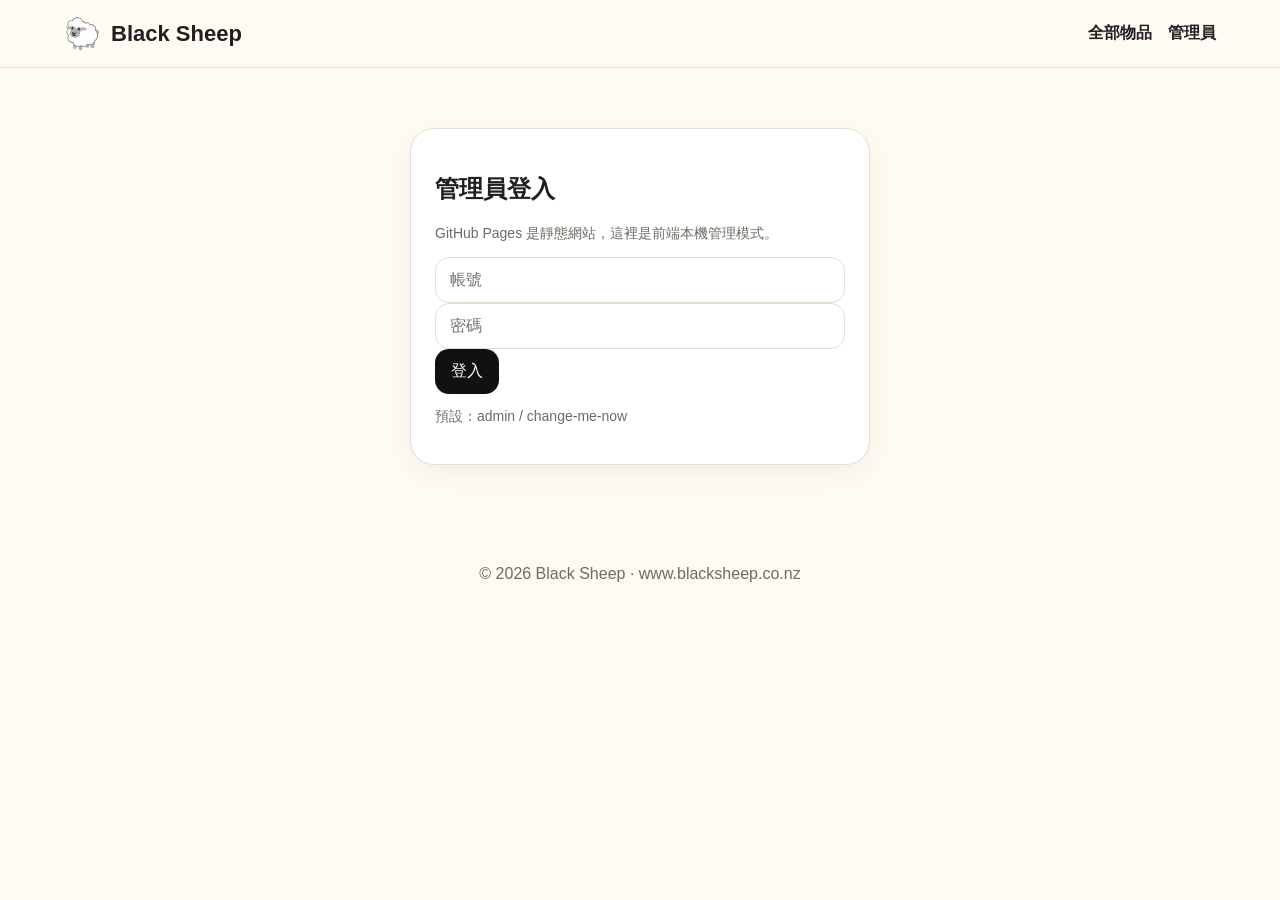
<file: admin.html>
<!doctype html>
<html lang="zh-Hant">
<head>
  <meta charset="utf-8">
  <meta name="viewport" content="width=device-width, initial-scale=1">
  <title>管理員 | Black Sheep</title>
  <link rel="stylesheet" href="assets/css/style.css">
</head>
<body>
<header class="site-header">
  <a class="brand" href="index.html"><span class="logo">🐑</span><span>Black Sheep</span></a>
  <nav><a href="index.html">全部物品</a><a href="admin.html">管理員</a></nav>
</header>
<main class="container admin">
  <section id="loginPanel" class="panel narrow">
    <h1>管理員登入</h1>
    <p class="muted">GitHub Pages 是靜態網站，這裡是前端本機管理模式。</p>
    <input id="username" placeholder="帳號" autocomplete="username">
    <input id="password" type="password" placeholder="密碼" autocomplete="current-password">
    <button id="loginBtn">登入</button>
    <p class="hint">預設：admin / change-me-now</p>
  </section>
  <section id="adminPanel" class="hidden">
    <div class="admin-head"><h1>物品管理</h1><button id="logoutBtn" class="secondary">登出</button></div>
    <form id="itemForm" class="panel form-grid">
      <input type="hidden" id="itemId">
      <label>標題<input id="title" required placeholder="例如 Burton AK Jacket"></label>
      <label>品牌<input id="brand" required placeholder="例如 Burton"></label>
      <label>價格 NZ$<input id="price" type="number" min="0" step="1" placeholder="400"></label>
      <label>大小<input id="size" placeholder="M / 153cm / US7"></label>
      <label>適用性別<select id="gender"><option>中性</option><option>男</option><option>女</option><option>兒童</option></select></label>
      <label>狀態<select id="condition"><option>二手良好</option><option>近新</option><option>正常使用痕跡</option><option>需要維修/保養</option></select></label>
      <label class="wide">簡介<textarea id="summary" rows="4" placeholder="簡短介紹物品特色、品相、適合誰..."></textarea></label>
      <label class="wide">圖片上傳<input id="images" type="file" accept="image/*" multiple><span class="hint">圖片會轉成 Base64 存在此瀏覽器 localStorage。</span></label>
      <div class="wide actions"><button type="submit">儲存物品</button><button type="button" id="resetBtn" class="secondary">清空表格</button><button type="button" id="exportBtn" class="secondary">匯出資料</button><label class="importBtn">匯入資料<input id="importInput" type="file" accept="application/json"></label></div>
    </form>
    <section id="adminList" class="admin-list"></section>
  </section>
</main>
<footer>© <span id="year"></span> Black Sheep · www.blacksheep.co.nz</footer>
<script src="assets/js/data.js"></script>
<script src="assets/js/admin.js"></script>
</body>
</html>
</file>
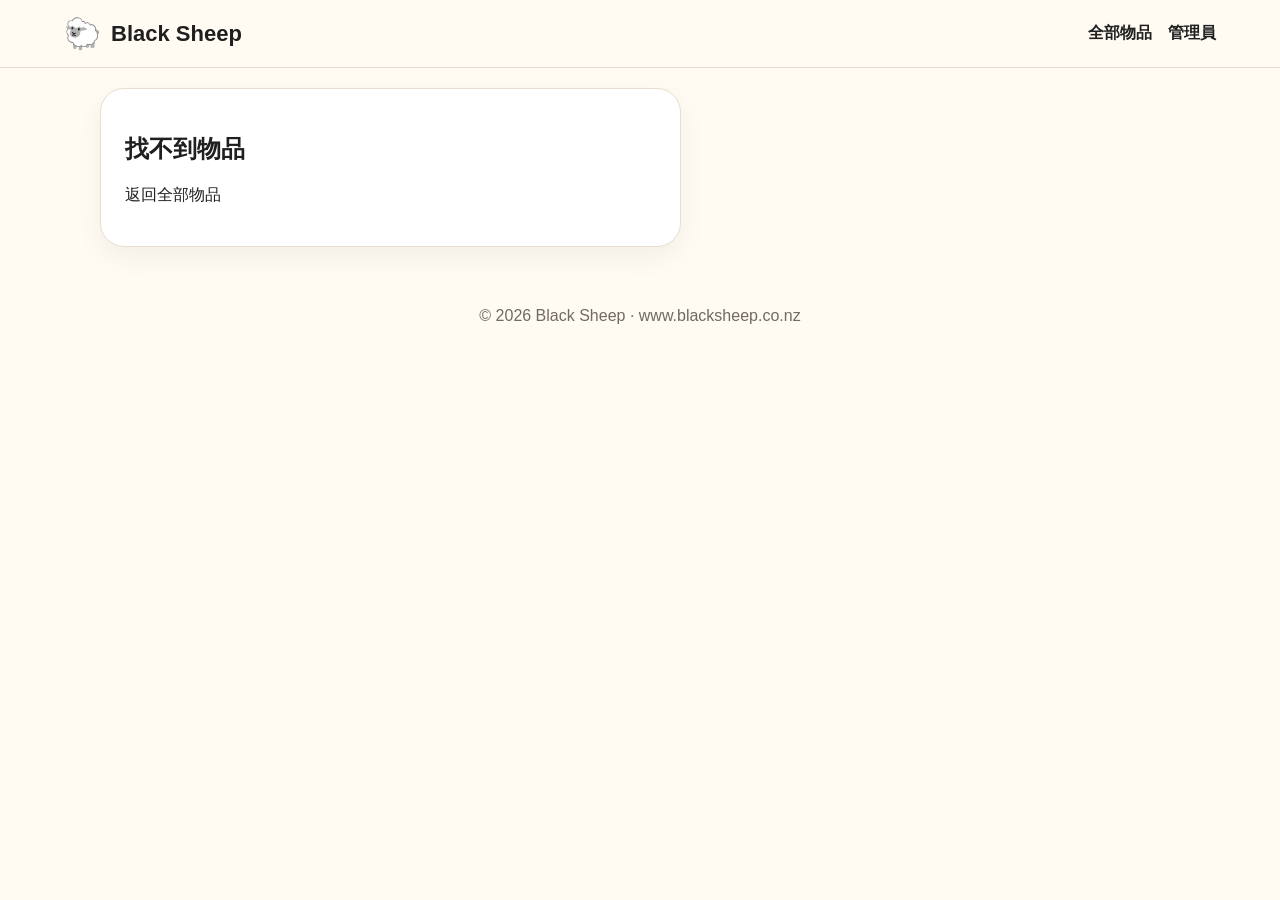
<file: item.html>
<!doctype html>
<html lang="zh-Hant">
<head>
  <meta charset="utf-8">
  <meta name="viewport" content="width=device-width, initial-scale=1">
  <title>物品詳情 | Black Sheep</title>
  <link rel="stylesheet" href="assets/css/style.css">
</head>
<body>
<header class="site-header">
  <a class="brand" href="index.html"><span class="logo">🐑</span><span>Black Sheep</span></a>
  <nav><a href="index.html">全部物品</a><a href="admin.html">管理員</a></nav>
</header>
<main class="container detail" id="detailRoot"></main>
<footer>© <span id="year"></span> Black Sheep · www.blacksheep.co.nz</footer>
<script src="assets/js/data.js"></script>
<script src="assets/js/item.js"></script>
</body>
</html>
</file>
<file: assets/css/style.css>
:root{--ink:#1f1f1f;--muted:#6f6a63;--paper:#fffaf2;--card:#ffffff;--line:#e8ded0;--accent:#111;--warm:#f1d8ae}*{box-sizing:border-box}body{margin:0;font-family:-apple-system,BlinkMacSystemFont,'Segoe UI','Noto Sans TC',Arial,sans-serif;background:var(--paper);color:var(--ink)}a{color:inherit;text-decoration:none}.site-header{position:sticky;top:0;z-index:2;display:flex;justify-content:space-between;align-items:center;padding:16px 5vw;background:rgba(255,250,242,.92);backdrop-filter:blur(10px);border-bottom:1px solid var(--line)}.brand{display:flex;align-items:center;gap:10px;font-weight:900;font-size:22px}.logo{font-size:30px}nav{display:flex;gap:16px;font-weight:700}.hero{margin:28px auto 18px;max-width:1120px;padding:42px;display:grid;grid-template-columns:1fr 280px;gap:24px;background:#191919;color:white;border-radius:30px}.hero h1{font-size:52px;line-height:1;margin:8px 0}.eyebrow{letter-spacing:.12em;text-transform:uppercase;color:#a78956;font-weight:800}.hero-card{background:var(--warm);color:#171717;border-radius:24px;padding:28px;font-size:28px;font-weight:900;display:grid;place-items:center;text-align:center}.container{max-width:1120px;margin:0 auto;padding:20px}.toolbar{display:flex;gap:12px;margin:20px 0}.toolbar input,.toolbar select,input,select,textarea{width:100%;padding:13px 14px;border:1px solid var(--line);border-radius:14px;background:white;font:inherit}.grid{display:grid;grid-template-columns:repeat(auto-fill,minmax(250px,1fr));gap:20px}.card{background:var(--card);border:1px solid var(--line);border-radius:24px;overflow:hidden;box-shadow:0 10px 28px rgba(0,0,0,.06);transition:.2s}.card:hover{transform:translateY(-3px)}.card img{width:100%;height:220px;object-fit:cover;background:#eee}.card-body{padding:18px}.badge{display:inline-block;background:#111;color:white;padding:5px 10px;border-radius:999px;font-size:12px;font-weight:800}.card h2{margin:12px 0 6px;font-size:22px}.card p{color:var(--muted);min-height:46px}.meta{display:flex;gap:8px;flex-wrap:wrap;font-weight:800}.meta span{background:#f6efe4;border-radius:999px;padding:6px 10px}.detail{display:grid;grid-template-columns:1.1fr .9fr;gap:24px}.gallery{display:grid;gap:14px}.gallery img{width:100%;border-radius:24px;border:1px solid var(--line);background:white}.panel{background:white;border:1px solid var(--line);border-radius:24px;padding:24px;box-shadow:0 10px 28px rgba(0,0,0,.05)}.detail-info{height:max-content;position:sticky;top:90px}.detail-info h1{font-size:42px;margin:0}.price{font-size:32px;font-weight:900;margin:16px 0}dl{display:grid;grid-template-columns:100px 1fr;gap:10px;border-top:1px solid var(--line);padding-top:18px}dt{color:var(--muted);font-weight:800}dd{margin:0}.button,button,.importBtn{display:inline-flex;align-items:center;justify-content:center;border:0;border-radius:14px;background:#111;color:white;padding:12px 16px;font-weight:900;cursor:pointer;font:inherit}.small{padding:9px 12px}.secondary{background:#f0e7da;color:#111}.danger{background:#b3261e}.hidden{display:none!important}.narrow{max-width:460px;margin:40px auto}.muted,.hint{color:var(--muted);font-size:14px}.form-grid{display:grid;grid-template-columns:repeat(2,1fr);gap:14px;margin-bottom:22px}label{font-weight:800}.wide{grid-column:1/-1}.actions{display:flex;gap:10px;flex-wrap:wrap}.importBtn input{display:none}.admin-head{display:flex;justify-content:space-between;align-items:center}.admin-list{display:grid;gap:12px}.admin-row{display:grid;grid-template-columns:96px 1fr auto;gap:14px;align-items:center;background:white;border:1px solid var(--line);border-radius:18px;padding:12px}.admin-row img{width:96px;height:72px;object-fit:cover;border-radius:12px}.row-actions{display:flex;gap:8px;flex-wrap:wrap}.empty{text-align:center;color:var(--muted);padding:30px}footer{text-align:center;color:var(--muted);padding:40px 20px}@media(max-width:760px){.hero,.detail{grid-template-columns:1fr}.hero{padding:28px}.hero h1{font-size:38px}.toolbar,.admin-row{grid-template-columns:1fr;display:grid}.form-grid{grid-template-columns:1fr}.detail-info{position:static}.admin-row{grid-template-columns:80px 1fr}.row-actions{grid-column:1/-1}.site-header{align-items:flex-start;gap:10px;flex-direction:column}}
</file>
